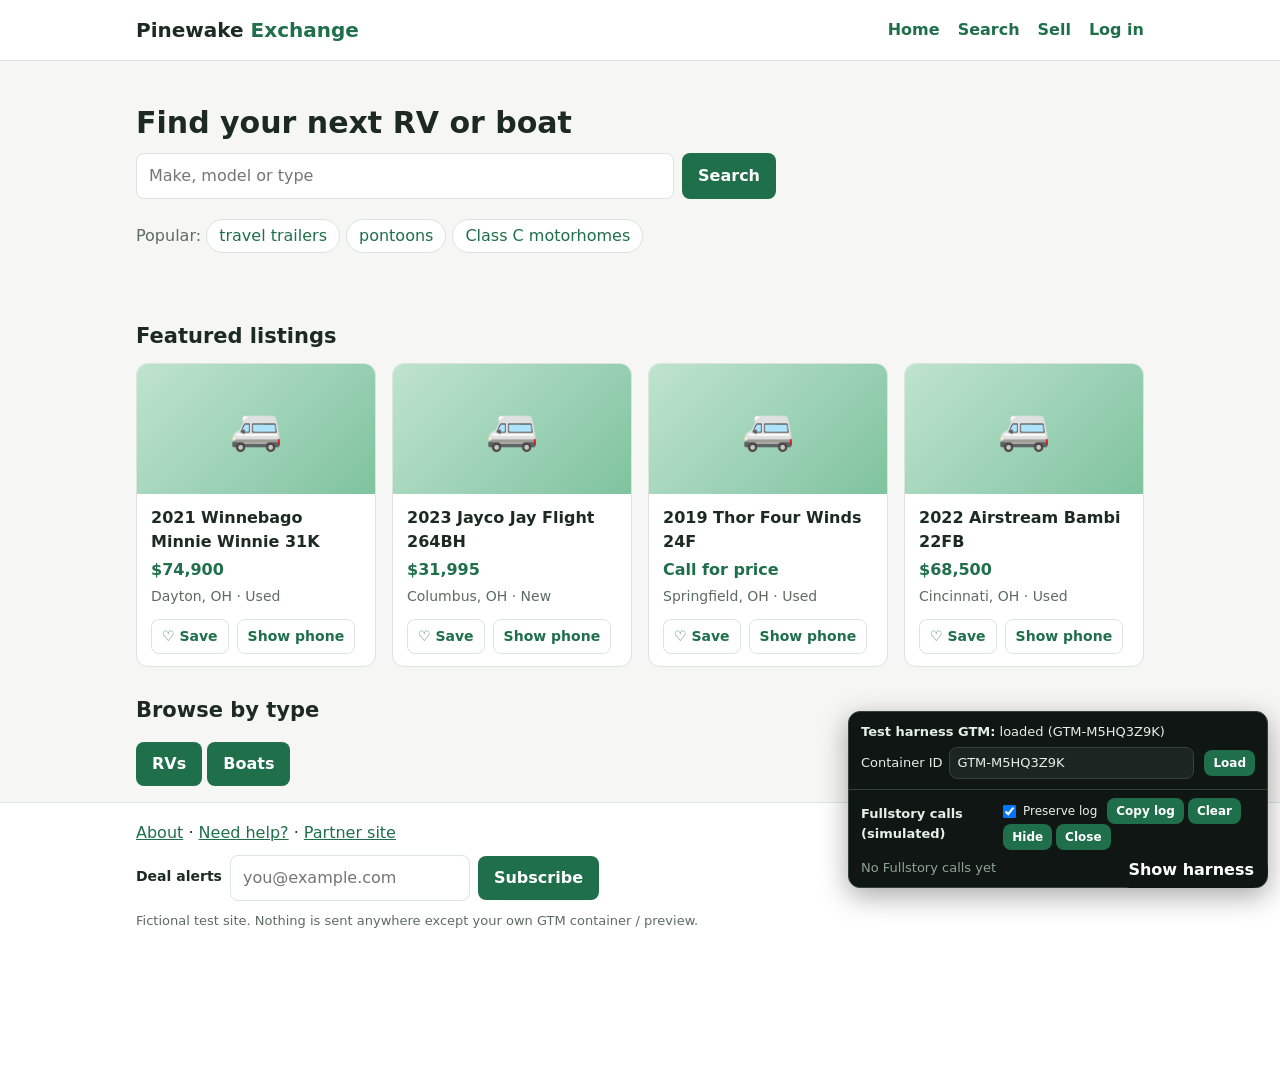
<file: index.html>
<!doctype html>
<html lang="en">
<head>
<meta charset="utf-8">
<meta name="viewport" content="width=device-width, initial-scale=1">
<title>Home | Pinewake Exchange (fictional test site)</title>
<link rel="stylesheet" href="assets/style.css">
<script>window.PAGE = { pagename: 'home', channel: 'find' };</script>
<script src="assets/data.js"></script>
<script src="assets/site.js"></script>
</head>
<body>
<noscript><iframe src="https://www.googletagmanager.com/ns.html?id=GTM-M5HQ3Z9K" height="0" width="0" style="display:none;visibility:hidden"></iframe></noscript>
<div id="site-header"></div>
<main class="wrap">
<section class="hero"><h1>Find your next RV or boat</h1>
<form id="hero-form" class="searchbar" role="search"><input id="q" name="q" placeholder="Make, model or type" aria-label="Search"><button type="submit" data-track="hero-search-btn">Search</button></form>
<p class="muted chips">Popular: <a href="search.html?q=travel" data-track="popular-travel-trailers">travel trailers</a><a href="search.html?q=pontoon" data-track="popular-pontoons">pontoons</a><a href="search.html?q=motorhome" data-track="popular-motorhomes">Class C motorhomes</a></p></section>
<h2>Featured listings</h2><div id="featured" class="grid"></div>
<h2>Browse by type</h2><p><a class="btn" href="search.html?type=rv" data-track="browse-rv">RVs</a> <a class="btn" href="search.html?type=boat" data-track="browse-boats">Boats</a></p>
</main>
<div id="site-footer"></div>
<script src="assets/pages.js"></script>
</body>
</html>
</file>
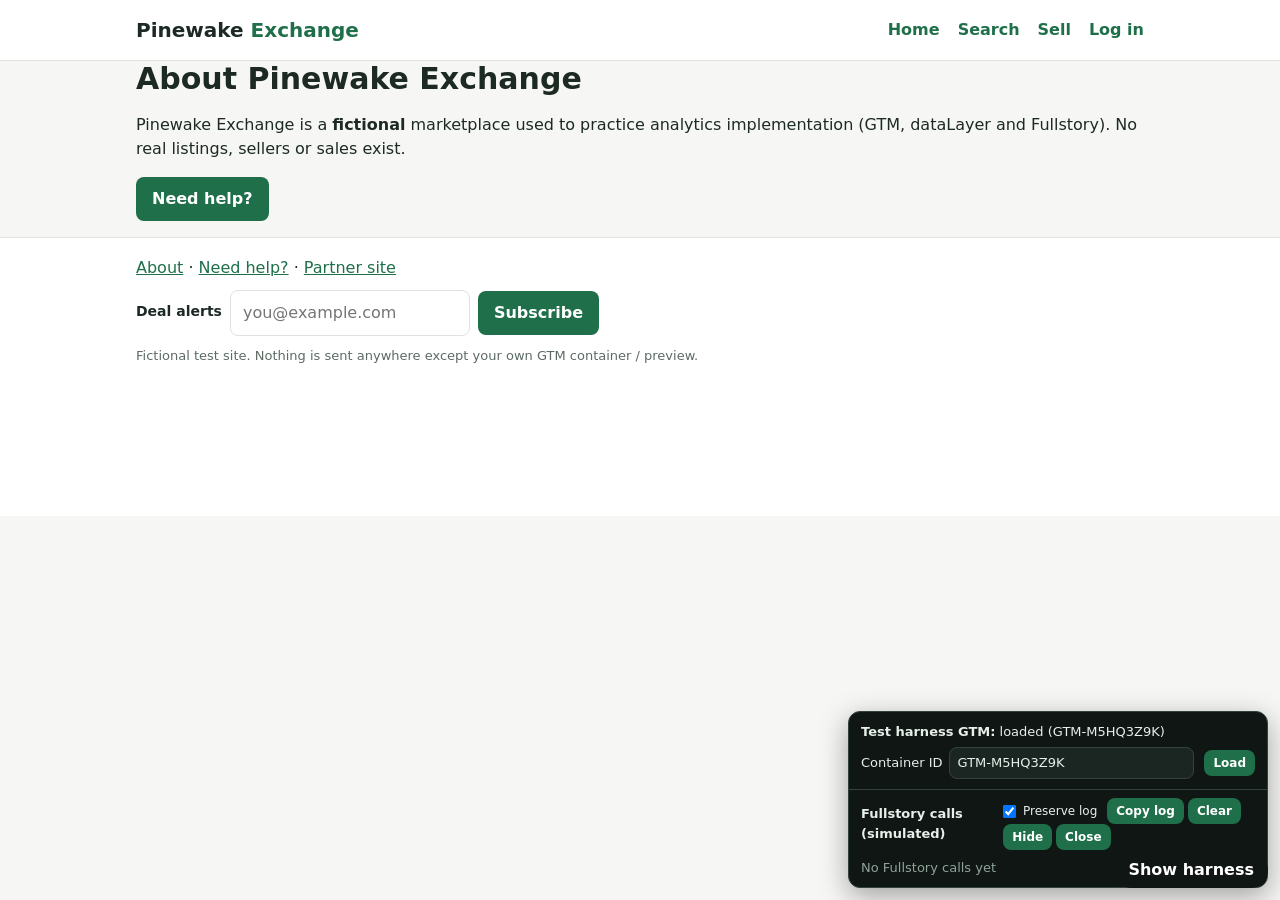
<file: about.html>
<!doctype html>
<html lang="en">
<head>
<meta charset="utf-8">
<meta name="viewport" content="width=device-width, initial-scale=1">
<title>About | Pinewake Exchange (fictional test site)</title>
<link rel="stylesheet" href="assets/style.css">
<script>window.PAGE = { pagename: 'about', channel: 'info' };</script>
<script src="assets/data.js"></script>
<script src="assets/site.js"></script>
</head>
<body>
<noscript><iframe src="https://www.googletagmanager.com/ns.html?id=GTM-M5HQ3Z9K" height="0" width="0" style="display:none;visibility:hidden"></iframe></noscript>
<div id="site-header"></div>
<main class="wrap">
<h1>About Pinewake Exchange</h1><p>Pinewake Exchange is a <strong>fictional</strong> marketplace used to practice analytics implementation (GTM, dataLayer and Fullstory). No real listings, sellers or sales exist.</p>
<p><a class="btn" href="help.html" data-track="about-help-cta">Need help?</a></p>
</main>
<div id="site-footer"></div>
<script src="assets/pages.js"></script>
</body>
</html>
</file>
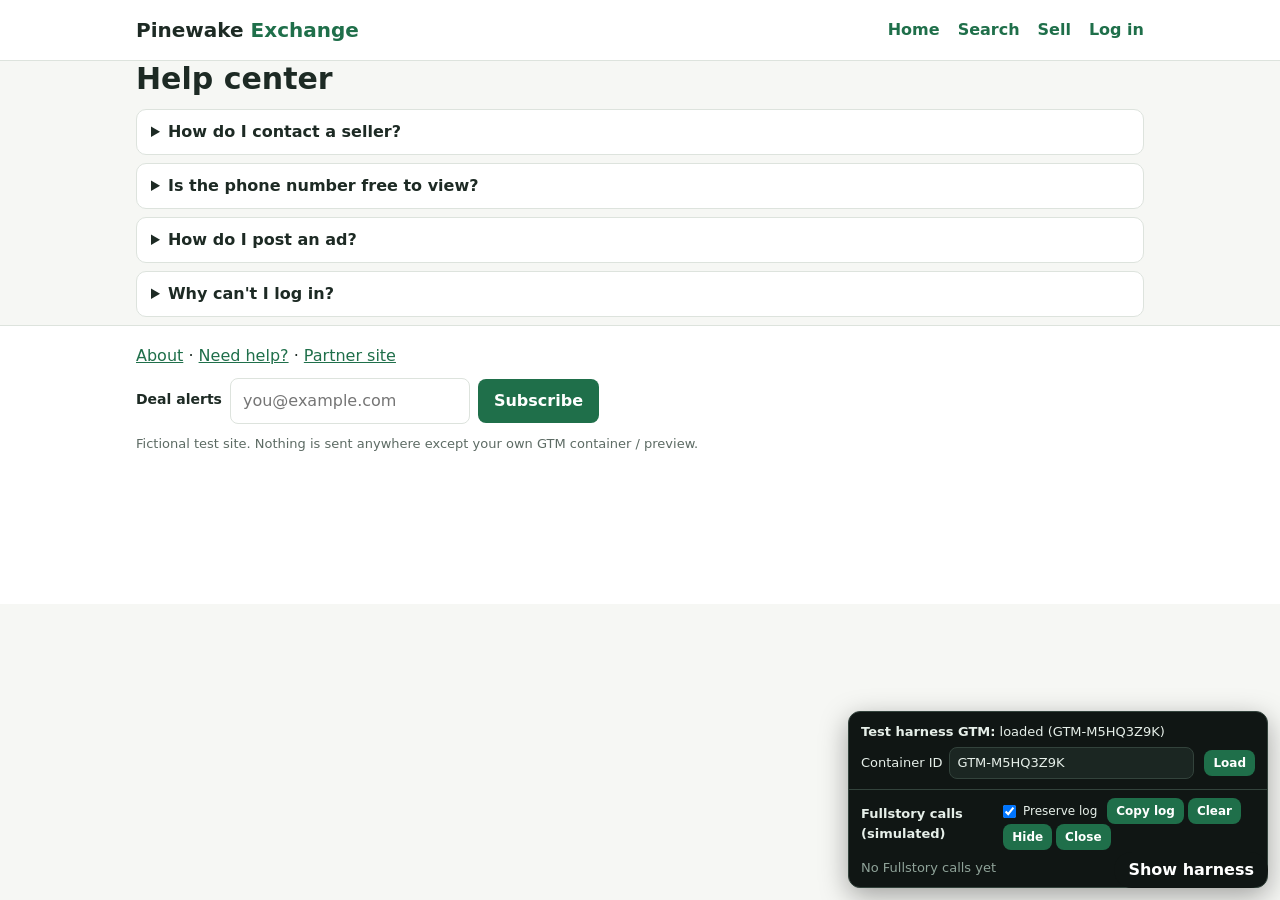
<file: help.html>
<!doctype html>
<html lang="en">
<head>
<meta charset="utf-8">
<meta name="viewport" content="width=device-width, initial-scale=1">
<title>Help | Pinewake Exchange (fictional test site)</title>
<link rel="stylesheet" href="assets/style.css">
<script>window.PAGE = { pagename: 'help', channel: 'info' };</script>
<script src="assets/data.js"></script>
<script src="assets/site.js"></script>
</head>
<body>
<noscript><iframe src="https://www.googletagmanager.com/ns.html?id=GTM-M5HQ3Z9K" height="0" width="0" style="display:none;visibility:hidden"></iframe></noscript>
<div id="site-header"></div>
<main class="wrap">
<h1>Help center</h1>
<details data-faq="faq-1"><summary>How do I contact a seller?</summary><p>Open a listing and use the Contact seller form.</p></details>
<details data-faq="faq-2"><summary>Is the phone number free to view?</summary><p>Yes. Select Show phone number on a listing.</p></details>
<details data-faq="faq-3"><summary>How do I post an ad?</summary><p>Go to Sell and complete the three steps.</p></details>
<details data-faq="faq-4"><summary>Why can't I log in?</summary><p>This is a simulated login. Use any valid email with the password test1234.</p></details>
</main>
<div id="site-footer"></div>
<script src="assets/pages.js"></script>
</body>
</html>
</file>
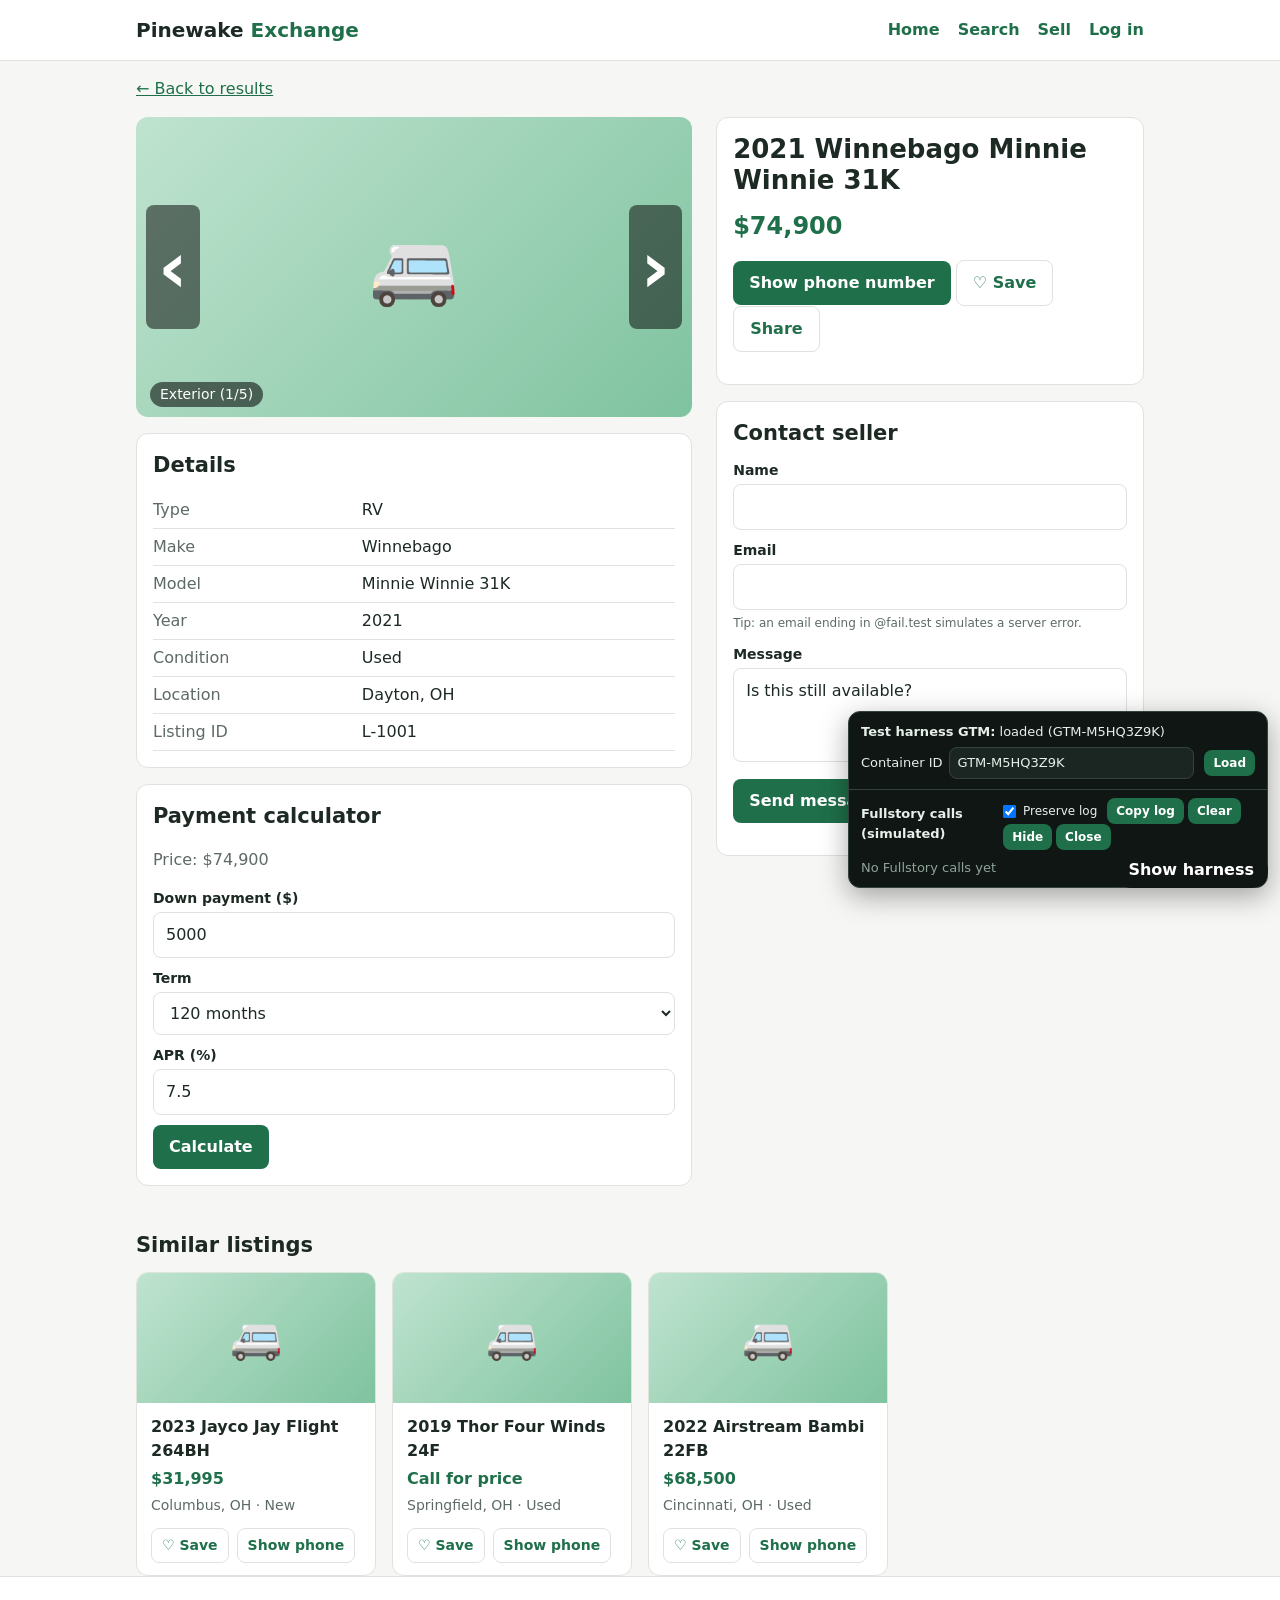
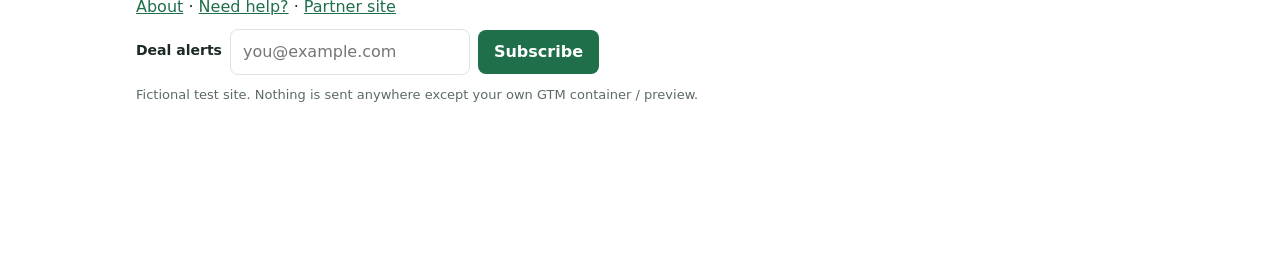
<file: listing.html>
<!doctype html>
<html lang="en">
<head>
<meta charset="utf-8">
<meta name="viewport" content="width=device-width, initial-scale=1">
<title>Listing | Pinewake Exchange (fictional test site)</title>
<link rel="stylesheet" href="assets/style.css">
<script>window.PAGE = { pagename: 'vdp', channel: 'find' };</script>
<script src="assets/data.js"></script>
<script src="assets/site.js"></script>
</head>
<body>
<noscript><iframe src="https://www.googletagmanager.com/ns.html?id=GTM-M5HQ3Z9K" height="0" width="0" style="display:none;visibility:hidden"></iframe></noscript>
<div id="site-header"></div>
<main class="wrap">
<p><a href="search.html" data-track="back-to-results">&larr; Back to results</a></p>
<div class="vdp"><section><div id="gallery" class="gallery"><span id="g-emoji"></span><button type="button" class="prev" data-track="gallery-prev" aria-label="Previous photo">&lsaquo;</button><button type="button" class="next" data-track="gallery-next" aria-label="Next photo">&rsaquo;</button><span class="cap" id="g-cap"></span></div>
<div class="panel" style="margin-top:16px"><h2>Details</h2><table class="specs"><tbody id="specs"></tbody></table></div>
<div class="panel" id="calc-panel"><h2>Payment calculator</h2><p class="muted">Price: <span id="calc-price"></span></p>
<form id="calc"><div class="f"><label for="down">Down payment ($)</label><input id="down" type="number" min="0" value="5000"></div>
<div class="f"><label for="term">Term</label><select id="term"><option value="60">60 months</option><option value="120" selected>120 months</option><option value="180">180 months</option></select></div>
<div class="f"><label for="apr">APR (%)</label><input id="apr" type="number" step="0.1" min="0" value="7.5"></div>
<button type="submit">Calculate</button> <strong id="calc-out" role="status"></strong></form></div></section>
<aside><div class="panel"><h1 id="title" style="font-size:26px"></h1><p class="price" style="font-size:24px" id="price"></p>
<p><button type="button" id="main-phone" class="reveal-phone" data-track="phone-reveal">Show phone number</button> <button type="button" id="save" class="ghost" data-track="save-listing">&#9825; Save</button> <button type="button" id="share" class="ghost" data-track="share-listing">Share</button></p></div>
<div class="panel"><h2>Contact seller</h2>
<form id="lead" novalidate><div class="f"><label for="l-name">Name</label><input id="l-name" autocomplete="name"></div>
<div class="f"><label for="l-email">Email</label><input id="l-email" type="email" autocomplete="email"><span class="muted" style="font-size:12px">Tip: an email ending in @fail.test simulates a server error.</span></div>
<div class="f"><label for="l-msg">Message</label><textarea id="l-msg" rows="3">Is this still available?</textarea></div>
<button type="submit" id="lead-btn" data-track="lead-submit">Send message</button> <p id="lead-msg" role="status"></p></form>
<div id="lead-ok" hidden><p class="ok">Message sent!</p><p>Your reference number: <strong id="lead-ref"></strong></p></div></div></aside></div>
<h2>Similar listings</h2><div id="similar" class="grid"></div>
</main>
<div id="site-footer"></div>
<script src="assets/pages.js"></script>
</body>
</html>
</file>
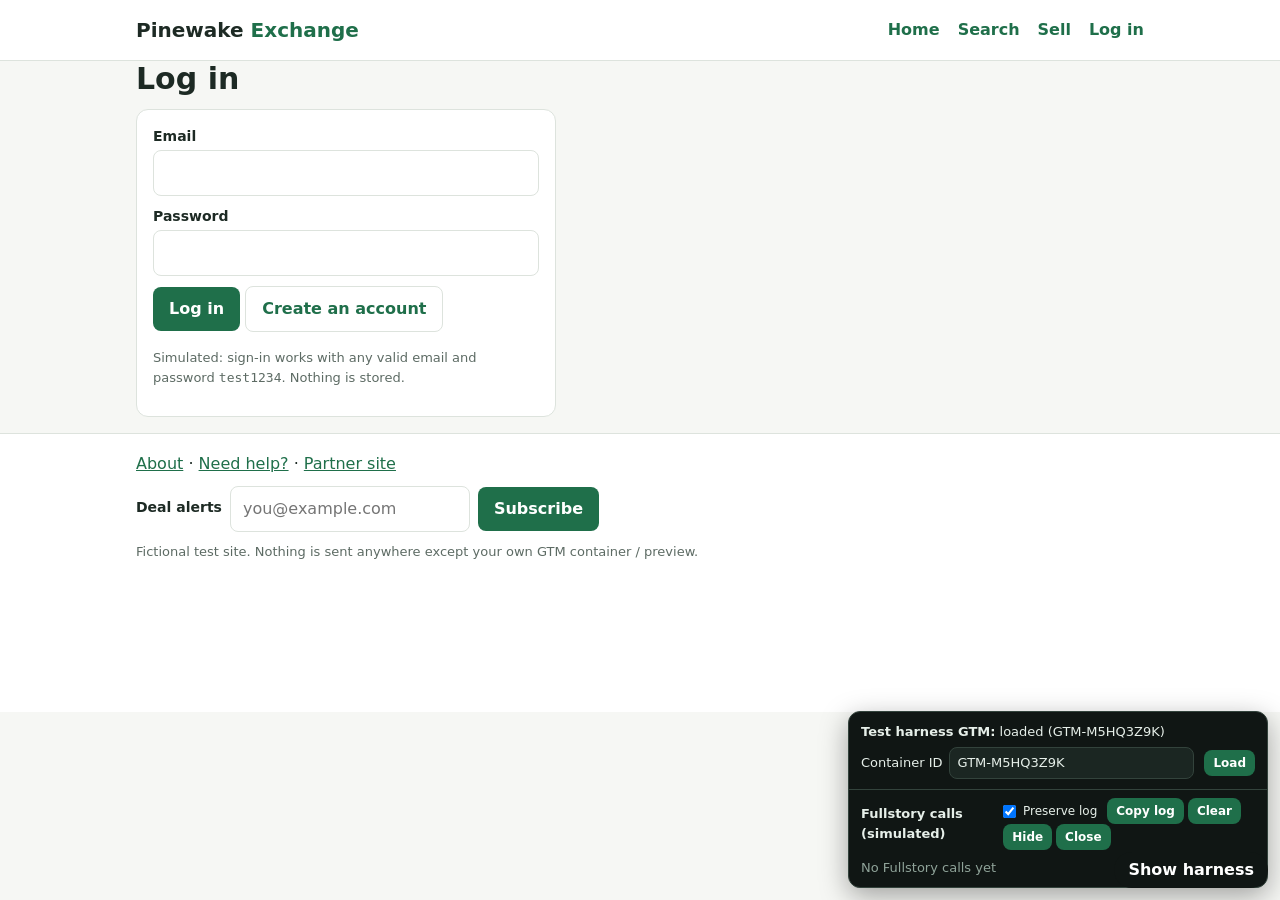
<file: login.html>
<!doctype html>
<html lang="en">
<head>
<meta charset="utf-8">
<meta name="viewport" content="width=device-width, initial-scale=1">
<title>Log in | Pinewake Exchange (fictional test site)</title>
<link rel="stylesheet" href="assets/style.css">
<script>window.PAGE = { pagename: 'login', channel: 'account' };</script>
<script src="assets/data.js"></script>
<script src="assets/site.js"></script>
</head>
<body>
<noscript><iframe src="https://www.googletagmanager.com/ns.html?id=GTM-M5HQ3Z9K" height="0" width="0" style="display:none;visibility:hidden"></iframe></noscript>
<div id="site-header"></div>
<main class="wrap">
<div style="max-width:420px"><h1 id="mode-title">Log in</h1>
<form id="auth" class="panel" novalidate><div class="f"><label for="u-email">Email</label><input id="u-email" type="email" autocomplete="email"></div>
<div class="f"><label for="u-pass">Password</label><input id="u-pass" type="password" autocomplete="current-password"></div>
<button type="submit" id="auth-btn">Log in</button> <button type="button" class="ghost" id="toggle">Create an account</button>
<p id="auth-msg" role="status"></p><p class="muted" style="font-size:13px">Simulated: sign-in works with any valid email and password <code>test1234</code>. Nothing is stored.</p></form></div>
</main>
<div id="site-footer"></div>
<script src="assets/pages.js"></script>
</body>
</html>
</file>
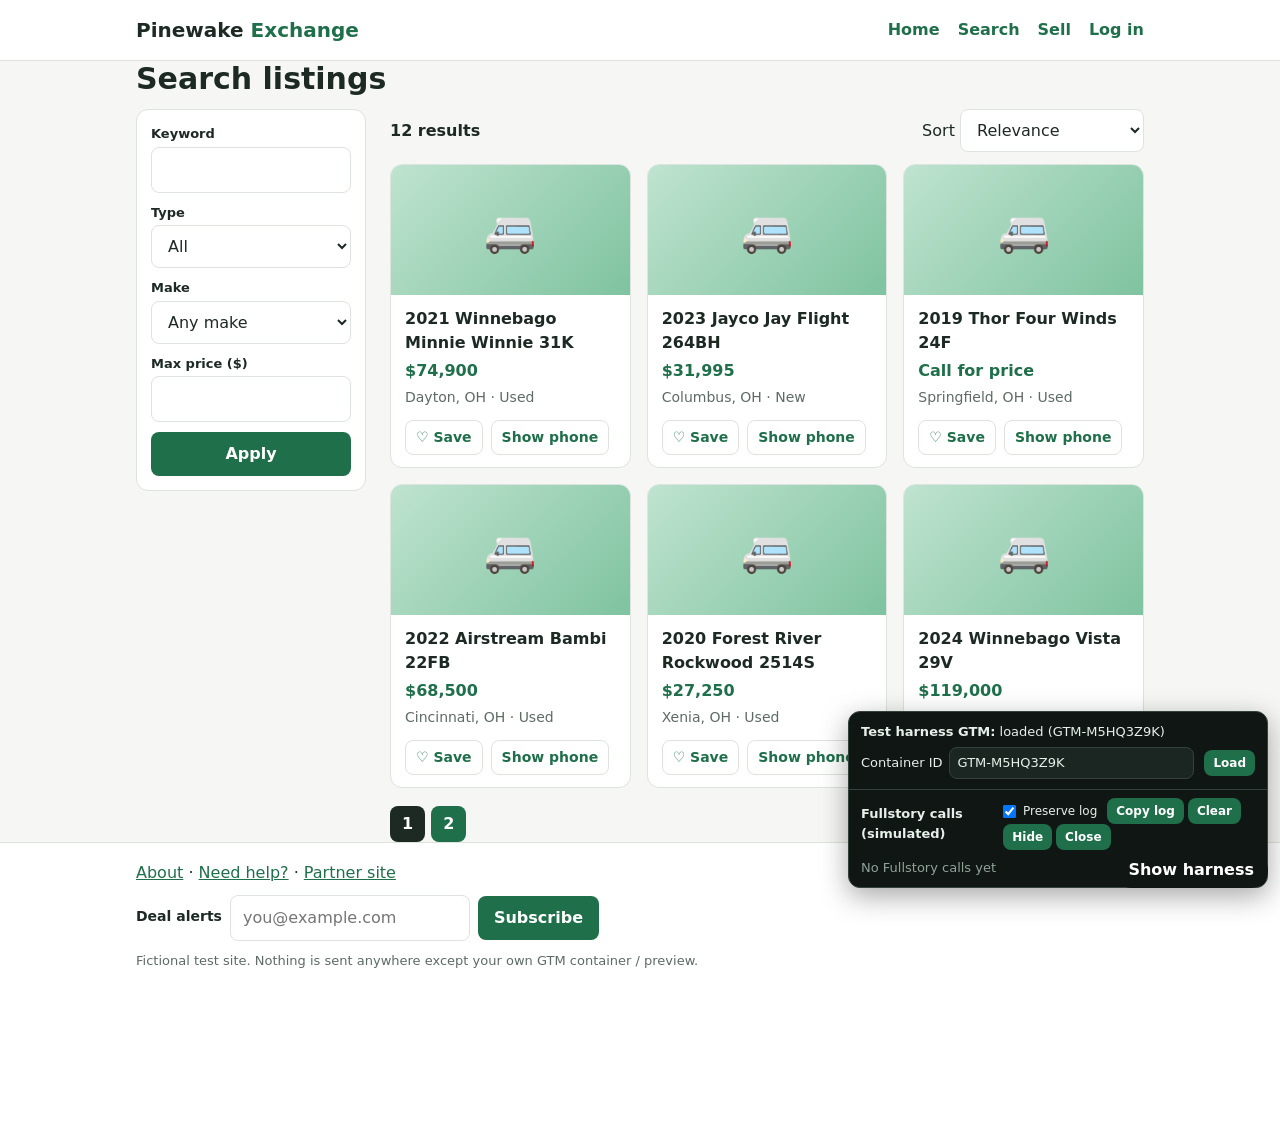
<file: search.html>
<!doctype html>
<html lang="en">
<head>
<meta charset="utf-8">
<meta name="viewport" content="width=device-width, initial-scale=1">
<title>Search | Pinewake Exchange (fictional test site)</title>
<link rel="stylesheet" href="assets/style.css">
<script>window.PAGE = { pagename: 'search', channel: 'find' };</script>
<script src="assets/data.js"></script>
<script src="assets/site.js"></script>
</head>
<body>
<noscript><iframe src="https://www.googletagmanager.com/ns.html?id=GTM-M5HQ3Z9K" height="0" width="0" style="display:none;visibility:hidden"></iframe></noscript>
<div id="site-header"></div>
<main class="wrap">
<h1>Search listings</h1>
<div class="layout"><form id="filters" class="filters"><div><label for="f-q">Keyword</label><input id="f-q"></div>
<div><label for="f-type">Type</label><select id="f-type"><option value="">All</option><option value="rv">RVs</option><option value="boat">Boats</option></select></div>
<div><label for="f-make">Make</label><select id="f-make"></select></div>
<div><label for="f-max">Max price ($)</label><input id="f-max" type="number" min="0" step="1000"></div>
<button type="submit">Apply</button></form>
<section><div class="toolbar"><strong id="count"></strong><label>Sort <select id="sort"><option value="relevance">Relevance</option><option value="price_asc">Price: low to high</option><option value="price_desc">Price: high to low</option><option value="year_desc">Newest year</option></select></label></div>
<div id="results" class="grid"></div><div id="pager" class="pager"></div></section></div>
</main>
<div id="site-footer"></div>
<script src="assets/pages.js"></script>
</body>
</html>
</file>
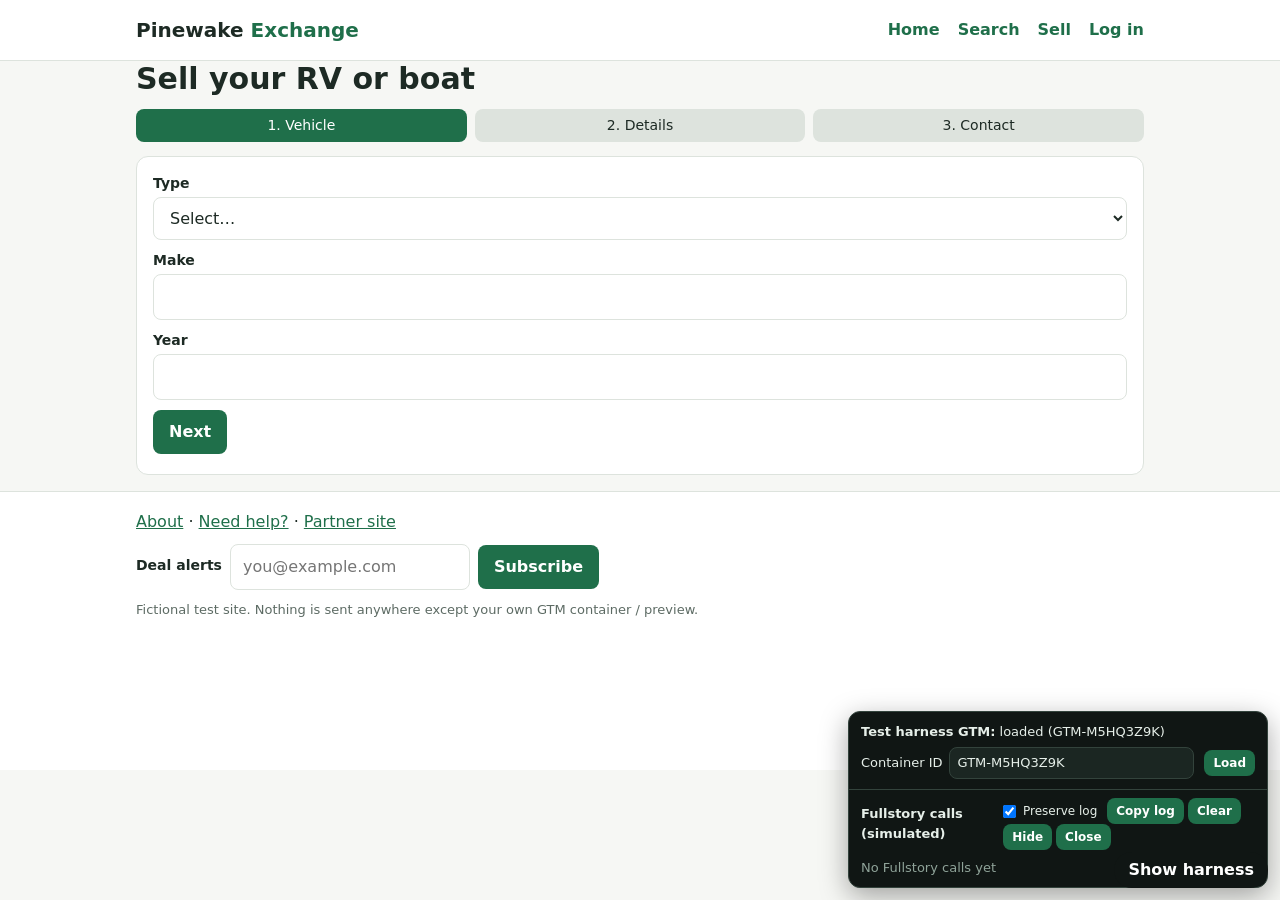
<file: sell.html>
<!doctype html>
<html lang="en">
<head>
<meta charset="utf-8">
<meta name="viewport" content="width=device-width, initial-scale=1">
<title>Sell | Pinewake Exchange (fictional test site)</title>
<link rel="stylesheet" href="assets/style.css">
<script>window.PAGE = { pagename: 'sell', channel: 'sell' };</script>
<script src="assets/data.js"></script>
<script src="assets/site.js"></script>
</head>
<body>
<noscript><iframe src="https://www.googletagmanager.com/ns.html?id=GTM-M5HQ3Z9K" height="0" width="0" style="display:none;visibility:hidden"></iframe></noscript>
<div id="site-header"></div>
<main class="wrap">
<h1>Sell your RV or boat</h1>
<div class="steps"><span id="st1">1. Vehicle</span><span id="st2">2. Details</span><span id="st3">3. Contact</span></div>
<form id="sell-form" class="panel" novalidate>
<div id="s1"><div class="f"><label for="a-type">Type</label><select id="a-type" required data-label="Type"><option value="">Select…</option><option value="rv">RV</option><option value="boat">Boat</option></select></div>
<div class="f"><label for="a-make">Make</label><input id="a-make" required data-label="Make"></div><div class="f"><label for="a-year">Year</label><input id="a-year" type="number" required data-label="Year"></div>
<button type="button" data-next>Next</button></div>
<div id="s2" hidden><div class="f"><label for="a-price">Asking price ($)</label><input id="a-price" type="number" min="0" required data-label="Asking price"></div>
<div class="f"><label for="a-desc">Description</label><input id="a-desc"></div><button type="button" class="ghost" data-back>Back</button> <button type="button" data-next>Next</button></div>
<div id="s3" hidden><div class="f"><label for="a-email">Email</label><input id="a-email" type="email"></div><button type="button" class="ghost" data-back>Back</button> <button type="submit">Submit ad</button></div>
<p id="sell-err" class="err" role="alert"></p></form>
<div id="sell-ok" class="panel" hidden><p class="ok">Your ad was submitted.</p><p>Ad reference: <strong id="ad-ref"></strong></p></div>
</main>
<div id="site-footer"></div>
<script src="assets/pages.js"></script>
</body>
</html>
</file>
<file: assets/style.css>
:root{--bg:#f6f7f4;--ink:#1d2a24;--muted:#5d6b64;--brand:#1f6f4a;--brand-d:#165237;--line:#dde3dd;--card:#fff;--warn:#b3261e;--ok:#1f7a3f}
@media (prefers-color-scheme:dark){:root{--bg:#121816;--ink:#e8efe9;--muted:#9baba2;--brand:#4fb582;--brand-d:#3a9a6a;--line:#2a3631;--card:#1a2420}}
*{box-sizing:border-box}body{margin:0;font:16px/1.5 system-ui,-apple-system,Segoe UI,Roboto,sans-serif;background:var(--bg);color:var(--ink)}
.wrap{max-width:1040px;margin:0 auto;padding:0 16px}a{color:var(--brand)}
.site-header{background:var(--card);border-bottom:1px solid var(--line)}.hdr{display:flex;justify-content:space-between;align-items:center;height:60px}
.brand{font-weight:800;font-size:20px;text-decoration:none;color:var(--ink)}.brand span{color:var(--brand)}nav a{margin-left:18px;text-decoration:none;font-weight:600}
main{padding:28px 0 140px}h1{font-size:30px;line-height:1.2;margin:0 0 12px}h2{font-size:21px;margin:28px 0 10px}
.hero{padding:44px 0 24px}.searchbar{display:flex;gap:8px;max-width:640px}
input,select,textarea,button{font:inherit}input,select,textarea{padding:10px 12px;border:1px solid var(--line);border-radius:8px;background:var(--card);color:var(--ink);width:100%}
button,.btn{padding:10px 16px;border:0;border-radius:8px;background:var(--brand);color:#fff;font-weight:600;cursor:pointer;text-decoration:none;display:inline-block}
button:hover,.btn:hover{background:var(--brand-d)}button.ghost{background:transparent;color:var(--brand);border:1px solid var(--line)}button:disabled{opacity:.6;cursor:default}
.muted{color:var(--muted)}.chips a{display:inline-block;margin:4px 6px 0 0;padding:4px 12px;border:1px solid var(--line);border-radius:99px;text-decoration:none;background:var(--card)}
.grid{display:grid;grid-template-columns:repeat(auto-fill,minmax(230px,1fr));gap:16px}
.card{background:var(--card);border:1px solid var(--line);border-radius:12px;overflow:hidden;display:flex;flex-direction:column}
.thumb{display:flex;align-items:center;justify-content:center;height:130px;font-size:42px;text-decoration:none;background:linear-gradient(135deg,#bfe3cf,#7fc3a0)}.thumb.boat{background:linear-gradient(135deg,#bcd9ee,#6fa8d1)}
.card .body{padding:12px 14px;display:flex;flex-direction:column;gap:4px;flex:1}.card h3{margin:0;font-size:16px}.card h3 a{text-decoration:none;color:var(--ink)}
.price{font-weight:700;color:var(--brand);margin:0}.loc{margin:0;color:var(--muted);font-size:14px}.actions{display:flex;gap:8px;margin-top:auto;padding-top:8px}.actions button{padding:6px 10px;font-size:14px}
.layout{display:grid;grid-template-columns:230px 1fr;gap:24px}@media(max-width:760px){.layout{grid-template-columns:1fr}}
.filters{background:var(--card);border:1px solid var(--line);border-radius:12px;padding:14px;display:flex;flex-direction:column;gap:10px;align-self:start}.filters label{font-size:13px;font-weight:600}
.toolbar{display:flex;justify-content:space-between;align-items:center;margin-bottom:12px;gap:12px}.toolbar select{width:auto}
.pager{display:flex;gap:6px;margin-top:18px}.pager button{padding:6px 12px}.pager button[aria-current=true]{background:var(--ink)}
.vdp{display:grid;grid-template-columns:1.3fr 1fr;gap:24px}@media(max-width:820px){.vdp{grid-template-columns:1fr}}
.gallery{position:relative;border-radius:12px;overflow:hidden;height:300px;display:flex;align-items:center;justify-content:center;font-size:72px;background:linear-gradient(135deg,#bfe3cf,#7fc3a0)}.gallery.boat{background:linear-gradient(135deg,#bcd9ee,#6fa8d1)}
.gallery .cap{position:absolute;bottom:10px;left:14px;font-size:14px;background:rgba(0,0,0,.55);color:#fff;padding:2px 10px;border-radius:99px}
.gallery button{position:absolute;top:50%;transform:translateY(-50%);padding:8px 12px;background:rgba(0,0,0,.5)}.gallery .prev{left:10px}.gallery .next{right:10px}
.panel{background:var(--card);border:1px solid var(--line);border-radius:12px;padding:16px;margin-bottom:16px}.panel h2{margin-top:0}
table.specs{width:100%;border-collapse:collapse}table.specs td{padding:6px 0;border-bottom:1px solid var(--line)}table.specs td:first-child{color:var(--muted);width:40%}
form .f{margin-bottom:10px}form label{display:block;font-size:14px;font-weight:600;margin-bottom:3px}.err{color:var(--warn);font-size:14px;margin:4px 0}.ok{color:var(--ok);font-weight:600}
.steps{display:flex;gap:8px;margin-bottom:14px}.steps span{flex:1;padding:6px;text-align:center;border-radius:8px;background:var(--line);font-size:14px}.steps span.on{background:var(--brand);color:#fff}
details{background:var(--card);border:1px solid var(--line);border-radius:10px;padding:10px 14px;margin-bottom:8px}summary{cursor:pointer;font-weight:600}
.site-footer{border-top:1px solid var(--line);background:var(--card);padding:18px 0 150px}.ftr{display:flex;flex-direction:column;gap:10px}.fine{color:var(--muted);font-size:13px;margin:0}
.nl{display:flex;gap:8px;align-items:center;flex-wrap:wrap}.nl input{width:240px}.nl label{font-weight:600}
#harness{position:fixed;right:12px;bottom:12px;width:min(420px,calc(100vw - 24px));background:#101614;color:#e6efe9;border:1px solid #33433c;border-radius:12px;box-shadow:0 8px 28px rgba(0,0,0,.35);font-size:13px;z-index:99999}
#harness[hidden]{display:none}#harness .gtm{padding:10px 12px;border-bottom:1px solid #33433c}#harness .row{display:flex;gap:6px;margin-top:6px;align-items:center}#harness .row label{white-space:nowrap}
#harness input{padding:5px 8px;background:#1b2622;color:#e6efe9;border-color:#33433c}#harness button{padding:4px 9px;font-size:12px;margin-left:4px}
#harness .fs-head{display:flex;justify-content:space-between;align-items:center;padding:8px 12px}.fs-body{max-height:230px;overflow:auto;padding:0 12px 10px}
.fs-body .empty{color:#8fa399}.entry{border-top:1px solid #26332d;padding:5px 0}.entry pre{margin:2px 0 0;white-space:pre-wrap;word-break:break-word;color:#b9e3cc;font-size:12px}
#fs-pill{position:fixed;right:12px;bottom:12px;z-index:99999;padding:6px 14px;border-radius:99px;background:#101614}

#harness .keep{font-size:12px;margin-right:6px;white-space:nowrap}#harness .keep input{width:auto;margin-right:3px;vertical-align:middle}.fs-body .sep{margin:6px 0 2px;padding-top:4px;border-top:1px dashed #4a5f55;color:#8fa399;font-size:11px}
</file>
